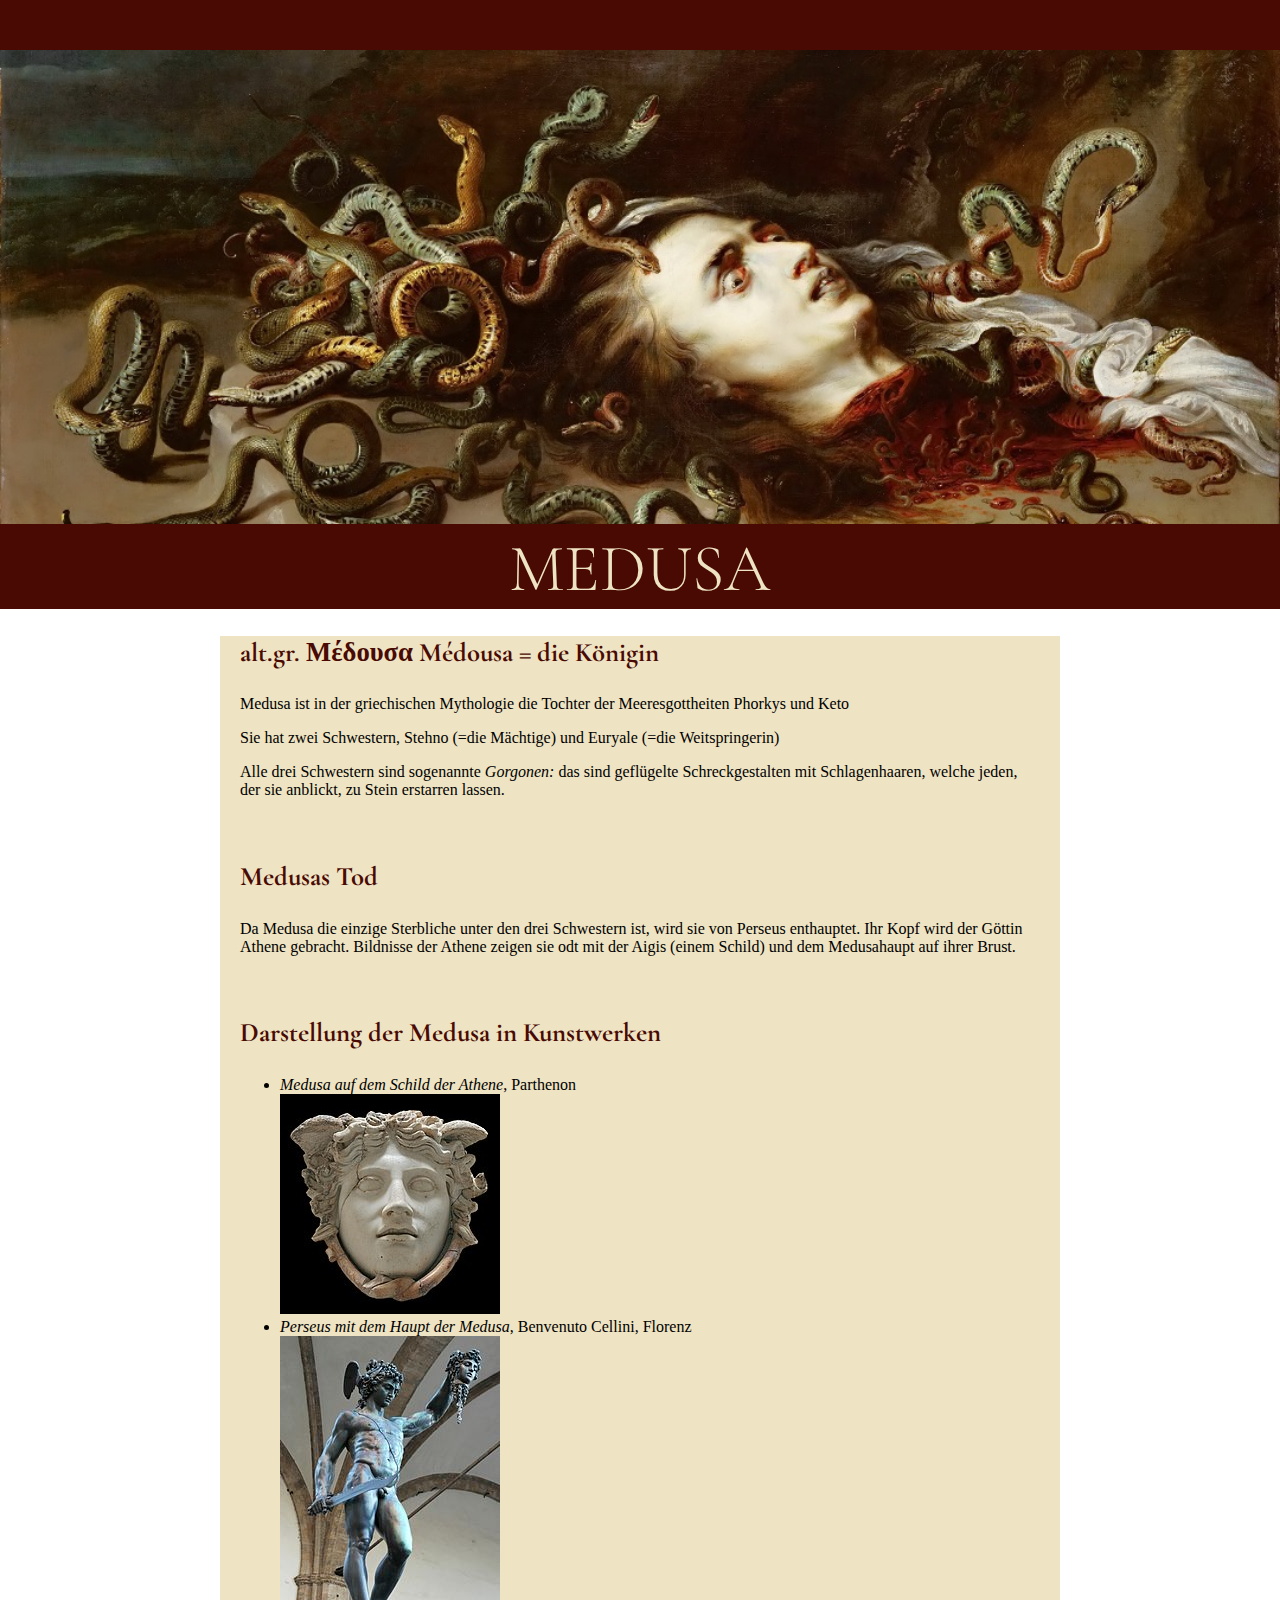
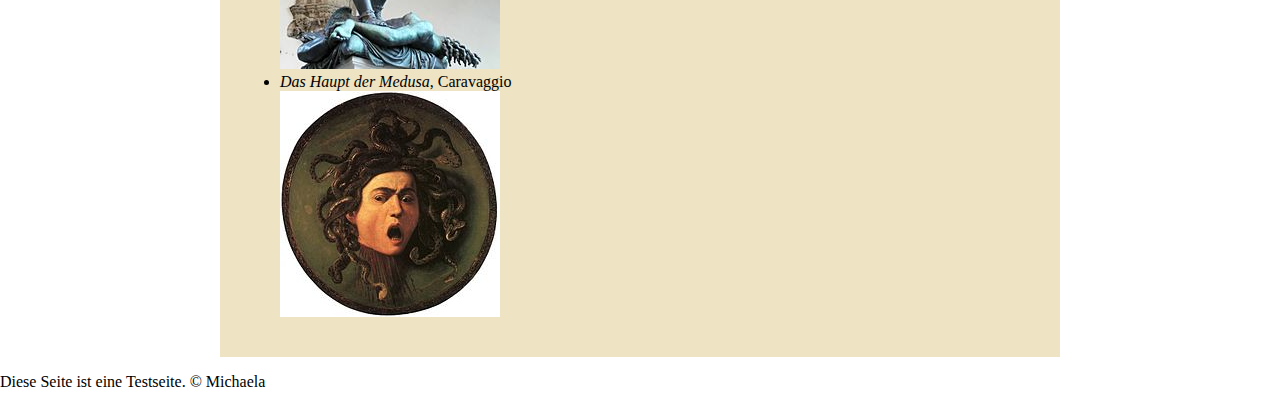
<file: test_project_Medusa/index.html>
<!DOCTYPE html>
<html>
<head>
    <title>Medusa</title>
    <link rel="icon" href="./img/Caracaggio_Haupt-der-Medusa.jpg">
    <link rel="stylesheet" type="text/css" href="css/hero.css">
    <!--3 Links von google Fonts für css von header h1-->
    <link rel="preconnect" href="https://fonts.googleapis.com">
    <link rel="preconnect" href="https://fonts.gstatic.com" crossorigin> 
    <link href="https://fonts.googleapis.com/css2?family=Cormorant+Garamond:wght@300&display=swap" rel="stylesheet"> 

</head>
<body>
    <!-- header element-->
    <header>
        <img
        class="full-screen-width" 
        src="./img/Rubens_Haup-der-Medusa.jpg">
        <h1>Medusa</h1>
    </header>

    <!--main element-->
        <main>
            <h3>alt.gr. Μέδουσα Médousa = die Königin</h3>
            <p>Medusa ist in der griechischen Mythologie die Tochter der Meeresgottheiten Phorkys und Keto</p>
            <p>Sie hat zwei Schwestern, Stehno (=die Mächtige) und Euryale (=die Weitspringerin)</p> 
            <p>Alle drei Schwestern sind sogenannte <i>Gorgonen:</i> das sind geflügelte Schreckgestalten mit Schlagenhaaren, welche jeden, der sie anblickt, zu Stein erstarren lassen.</p>
            <br>
            <h3>Medusas Tod</h3>
            <p>Da Medusa die einzige Sterbliche unter den drei Schwestern ist, wird sie von Perseus enthauptet. Ihr Kopf wird der Göttin Athene gebracht. Bildnisse der Athene zeigen sie odt mit der Aigis (einem Schild) und dem Medusahaupt auf ihrer Brust.</p>
            <br>
            <h3>Darstellung der Medusa in Kunstwerken</h3>
            <ul>
                <li><i>Medusa auf dem Schild der Athene</i>, Parthenon</li>
                <img src="./img/Medusa-auf-dem-Schild-der-Athene.jpg">
                <li><i>Perseus mit dem Haupt der Medusa</i>, Benvenuto Cellini, Florenz</li>
                <img src="./img/Benvenui-Cellini_Perseus-mit-dem-Haupt-der-Medusa.jpg">
                <li><i>Das Haupt der Medusa</i>, Caravaggio</li>
                <img src="./img/Caracaggio_Haupt-der-Medusa.jpg">
            </ul>
        </main>

        <!-- Footer eelement-->
        <footer>
            <p>Diese Seite ist eine Testseite. &copy; Michaela</p>
        </footer>
</body>
</html>
</file>
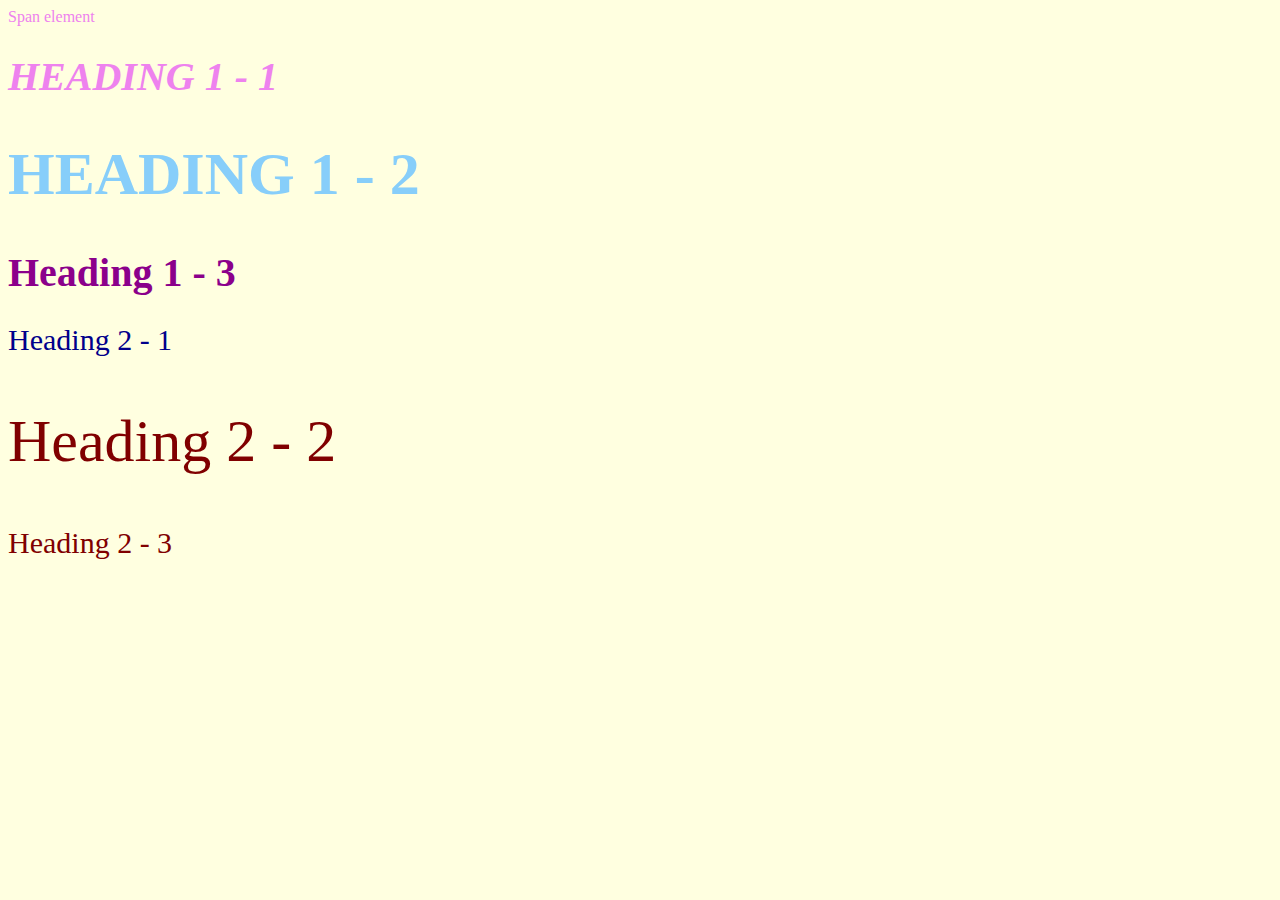
<file: style-test.html>
<html>
<head>
    <title>Style test</title>
    <link rel="stylesheet" type="text/css" href="css/test.css"
</head>
<body>
    <span>Span element</span>
    <h1 class="uppercase"><span>Heading 1 - 1</span></h1>
    <h1 class="big uppercase"> Heading 1 - 2</h1>
    <h1> Heading 1 - 3</h1>
    <h2 style="color:darkblue"; > Heading 2 - 1</h2>
    <h2 class="big" > Heading 2 - 2</h2>
    <h2> Heading 2 - 3</h2>

</body>
</html>
</file>
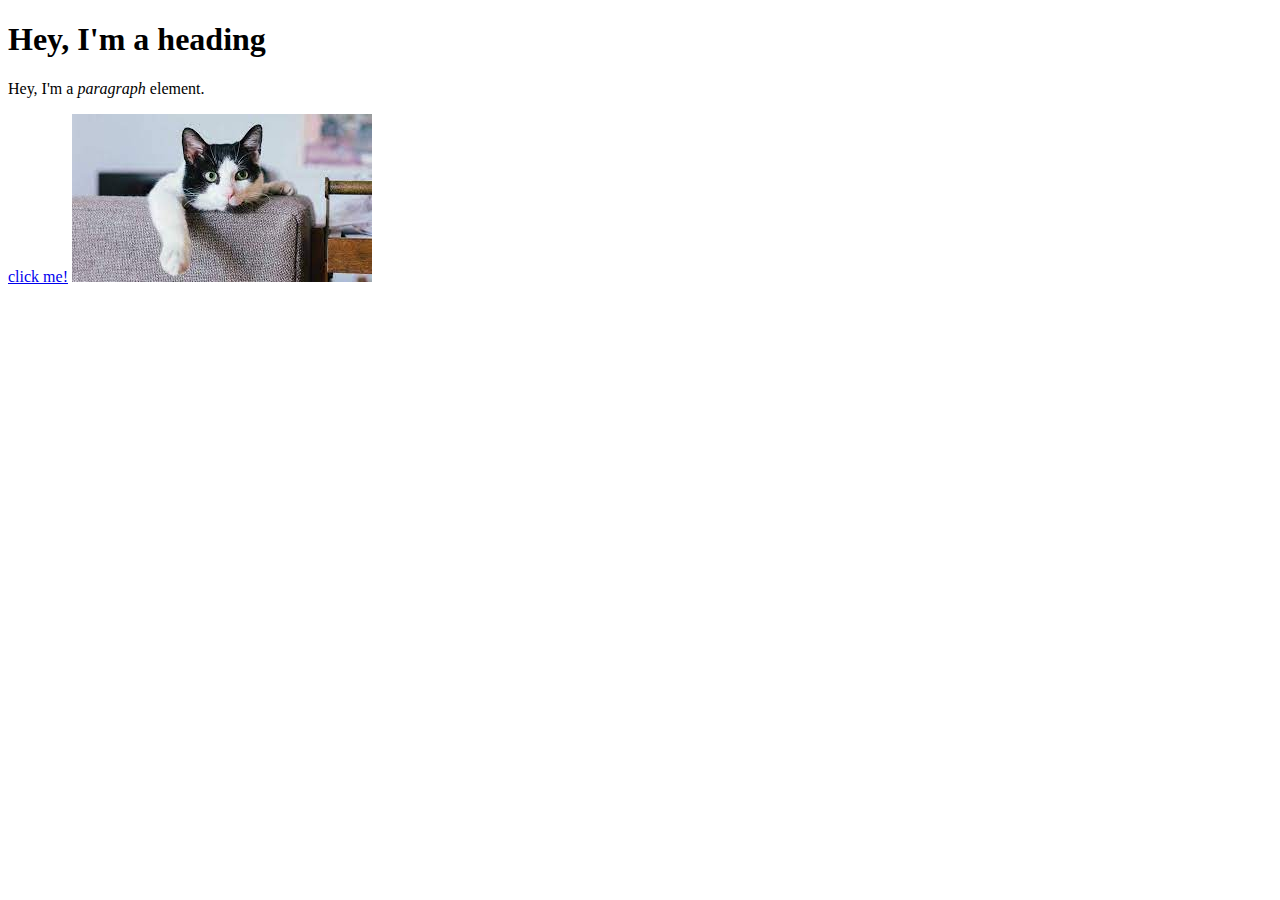
<file: test.html>
<!DOCTYPE html>
<html>
<head>
    <title>Test page</title>
</head>
<body>
 <h1>Hey, I'm a heading</h1>
    <p>Hey, I'm a <i>paragraph </i>element.</p>
    <a href="https://ecosia.com" target="_blank" title="Let's plant a tree!"> click me!</a>
    <img src="./img/cat.jpg">
</body>
</html>
</file>
<file: test_project_Medusa/css/hero.css>
body{
    margin: 0;
    font-family: tahoma, Trebuchet MS;
}

header{
    background-color: #490A03;
    padding-top: 50px;   
}
    
/*positioning image in full screen width*/
.full-screen-width{
    position: relative;
    left: 50%;
    right: 50%;
    margin-left: -50vw;
    margin-right: -50vw;
    max-width: 100vw;
    width: 100vw;
}

header h1{
    color: #EEE3C2;
    text-align: center;
    text-transform: uppercase;
    font-family: 'Cormorant Garamond', serif; 
    font-size: 50pt;
    font-weight: 100;
    margin: 0;
}

main{
    max-width: 800px;
    background-color: #EEE3C2;
    margin: 0 auto;
    padding: 0 20px 20px;

}


h3{
    color:#490A03;
    font-family:'Cormorant Garamond', serif;
    font-size: 20pt;
}
</file>
<file: css/test.css>
body{
    background-color: lightyellow;
}
h1{
    font-size: 40px;
    color: darkmagenta;
}

h2{
    font-size: 30px;
    color: maroon;
    font-weight: 500;
}

.big{
    font-size: 60px;
}

.uppercase{
    text-transform: uppercase;
    
}

.big.uppercase{
    color: lightskyblue; 
}

span{
    color:violet;
}

h1 span{
    font-style: oblique;
}
</file>
